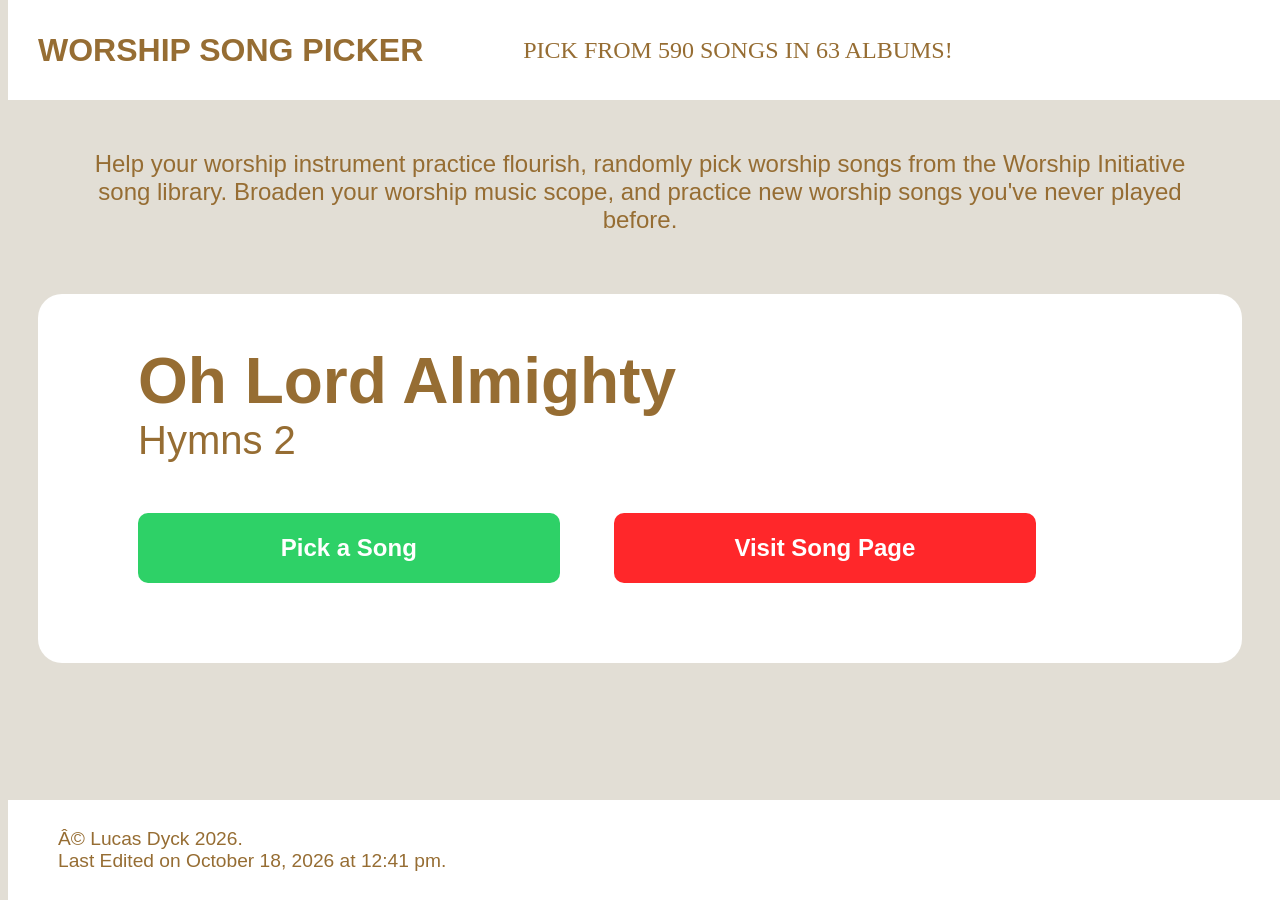
<file: index.html>
<DOCTYPE!>
<html>
	<head>
		<meta charset=“UTF-8”/>
		<title>WORSHIP SONG PICKER</title>
        <link href="./styles.css" rel="stylesheet">
    </head>
	<body>
		<div id="header">
			<h1>WORSHIP SONG PICKER</h1>
			<p id="pickfrom">Pick from ___ songs and ___ albums!</p>
		</div>
		<p id="hero">Help your worship instrument practice flourish, randomly pick worship songs from the Worship Initiative song library. Broaden your worship music scope, and practice new worship songs you've never played before.</p>
		</div>
		<div id="display">
			<p id="song">Oh Lord Almighty</h1>
			<p id="album">Hymns 2</p>
		<div id="button-div">
			<button id="button" style="background-color: rgb(46, 209, 103)">Pick a Song</button>
			<a href="https://psallo.theworshipinitiative.com/home/songs/oh-lord-almighty/chords" target="_blank">
				<button id="button" style="background-color: rgb(255, 39, 42)">Visit Song Page</button>
			</a>
		</div>
		</div>
		<div id=footer>
			© Lucas Dyck 2026.<br/>Last Edited on October 18, 2026 at 12:41 pm.
		</div>
        <script type="module" src="./index.js"></script>
    </body>
</html>
</file>
<file: styles.css>
body {
	margin-top: 150px;
	align-items: center;
	font-family: Avenir, sans-serif;
    background-color: rgb(226, 222, 213);
    color:rgb(150,109,51);
}

div[id=header] {
	display: flex;
	align-items: center;
	background-color: white;
	height: 100px;
	width:100%;
	position: absolute;
	top:0;
	color: rgb(150,109,51);
	font-family: 'Gill Sans', sans-serif;
}

#hero {
	display: flex;
	text-align: center;
	margin: 60px 60px;
	font-size: 1.5rem;
}

h1 {
	margin: 0px 0px 0px 30px;
}

#song {
	font-weight: 700;
	font-size: 4rem;
	margin: 0px 0px 0px 50px;
	
}
#album {
	font-size:2.5rem;
	margin: 0px 0px 50px 50px;
	font-weight: 100;
	color:rgb(150,109,51)
}

#pickfrom {
	text-align: right;
	text-transform: uppercase;
	font-size: 1.5rem;
	font-weight: 400;
	font-family: Avenir;
	margin-left:100px;
}

button {
	padding:10px;
	color: white;
	font-family: Avenir, sans-serif;
	font-weight: 700;
	font-size:1.5rem;
	margin-right: 50px;
	border: none;
	border-radius: 10px;
	border: 2px solid transparent;
	transition: 0.1s;
	margin-bottom: 30px;
	height: 70px;

}

button:hover {
	transform: scale(1.1);
	box-shadow: 0px 0px 8px black;
	transition: 100ms;

}

button:active {
	border: 5px solid gold;
	box-sizing: border-box;
	transition: 0.1s;
}

.logo {
	width:50px;
	height:56px;
	margin: 0px 15px;
}
#footer {
	background-color: white;
	position: absolute;
	bottom:0;
	height:100px;
	width:100%;
	display: flex;
	align-items: center;
	color: rgb(150,109,51);
	padding-left: 50px;
	font-size: 1.2rem;
}
#button-div{
	margin-left: 50px;
}
#display {
	margin: 30px;
	padding: 50px;
	border-radius: 24px;
	background-color: white;
}
@media (max-width:950px) {
	#pickfrom {
		display:none;
	}
	#hero>img {
		display: none;
	}
	#hero>div {
		width: 90%;
	}
}
@media (max-width:600px) {
	#text {
		display: none;
	}
	#button {
		width:80%;
	}
	#song{
		font-size: 0.7rem
	}
	#album{
		font-size: 0.5rem
	}
}
@media (min-width: 800px) {
	button {
		width: 40%;
	}
}
@media (max-width: 800px) {
	button {
		width: 100%;
	}
}
</file>
